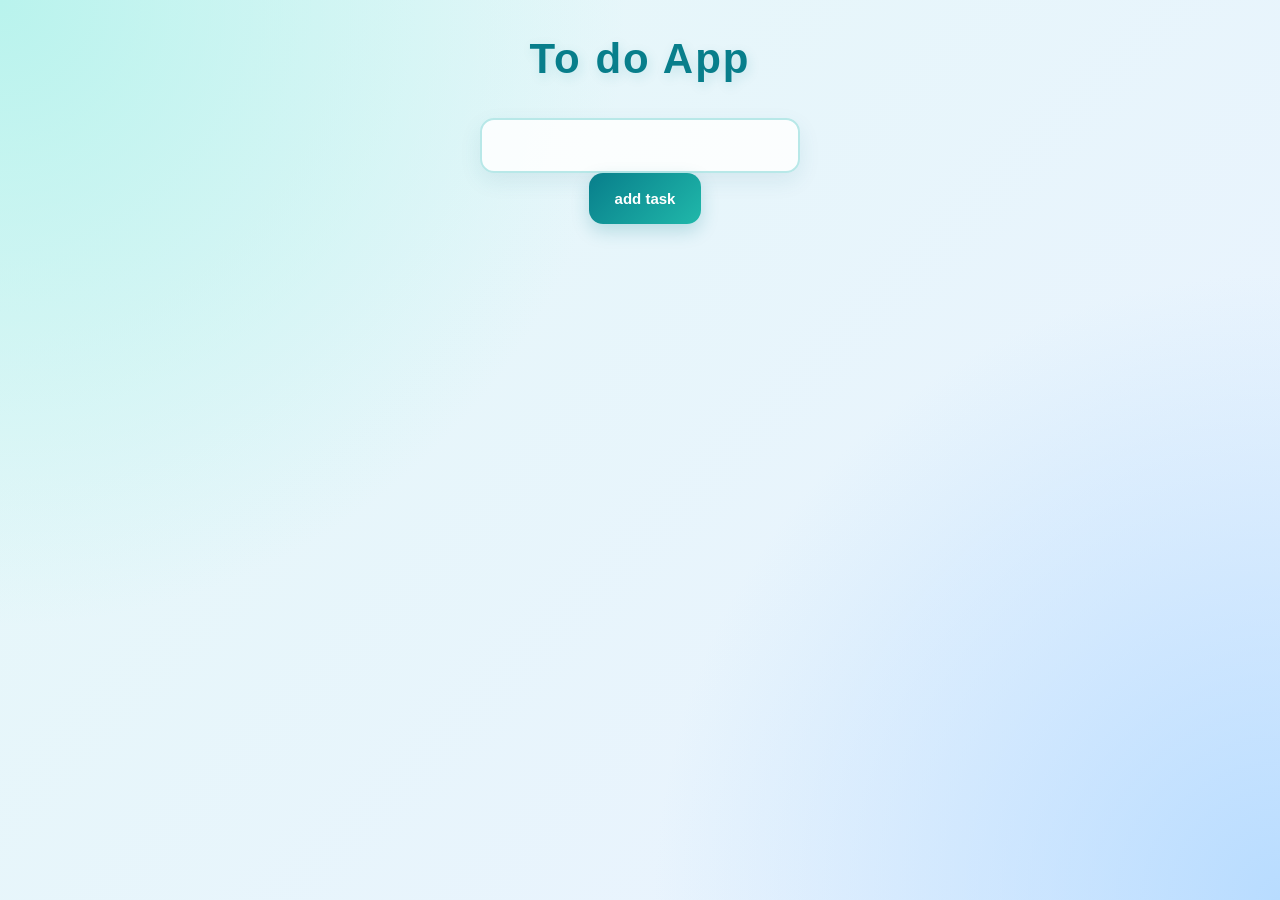
<file: 4 todo/index.html>
<!DOCTYPE html>
<html lang="en">
<head>
    <meta charset="UTF-8">
    <meta name="viewport" content="width=device-width, initial-scale=1.0">
    <title>Document</title>
    <link rel="stylesheet" href="style.css">
</head>
<body>

    <h1>To do App</h1>

    <input type="text" id="user-input">

    <button onclick="addTask()">add task</button>

    <ul id="display"></ul>
    <script src="Script.js"></script>
</body>
</html>
</file>
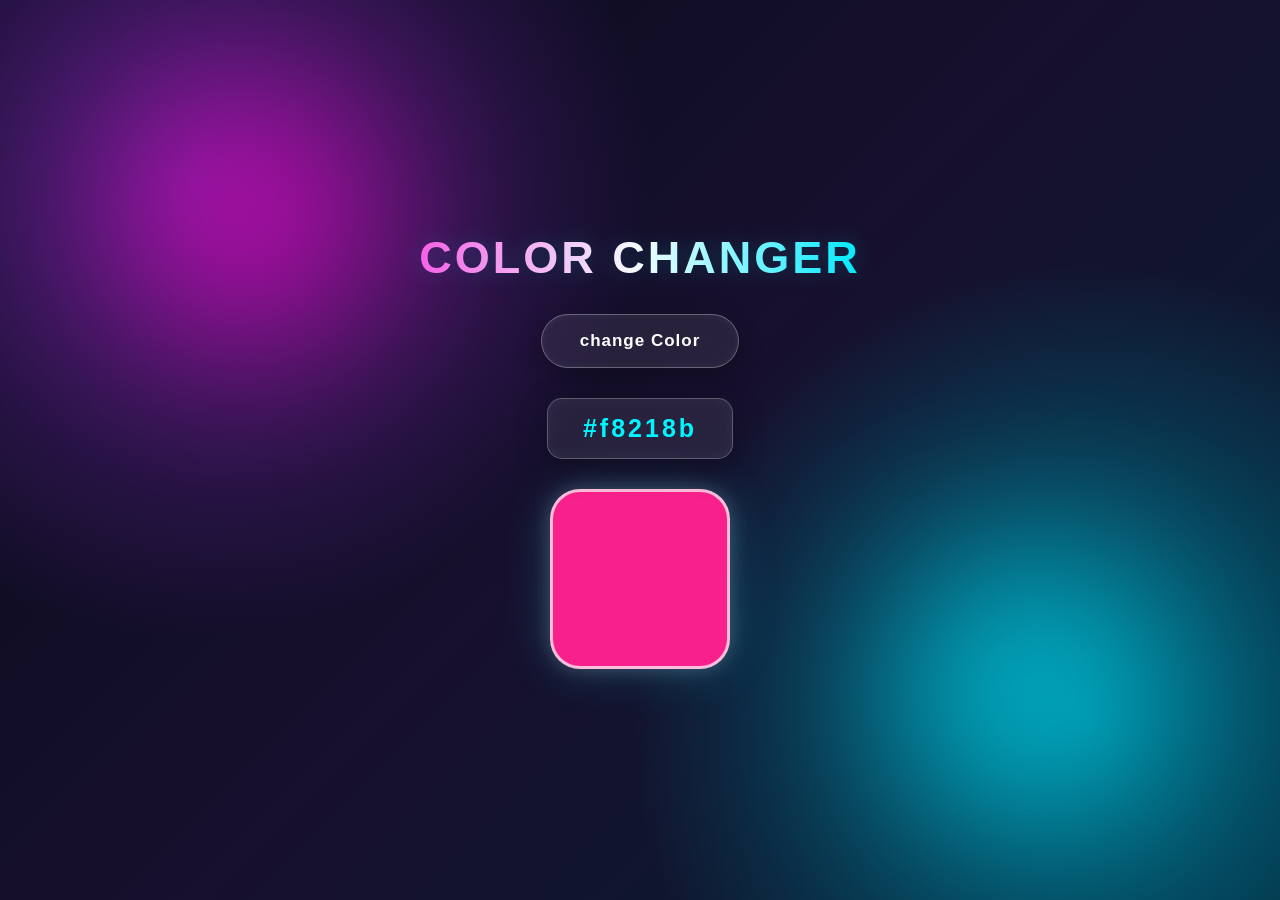
<file: color generator/index.html>
<!DOCTYPE html>
<html lang="en">
<head>
    <meta charset="UTF-8">
    <meta name="viewport" content="width=device-width, initial-scale=1.0">
    <title>Document</title>
    <link rel="stylesheet" href="style.css">
</head>
<body>
    <h1> Color changer</h1>
    <button onclick="changeColor()">change Color</button>
    <p id="display-code"></p>
    <div id="display"></div>
    <script src="script.js"></script>
</body>
</html>
</file>
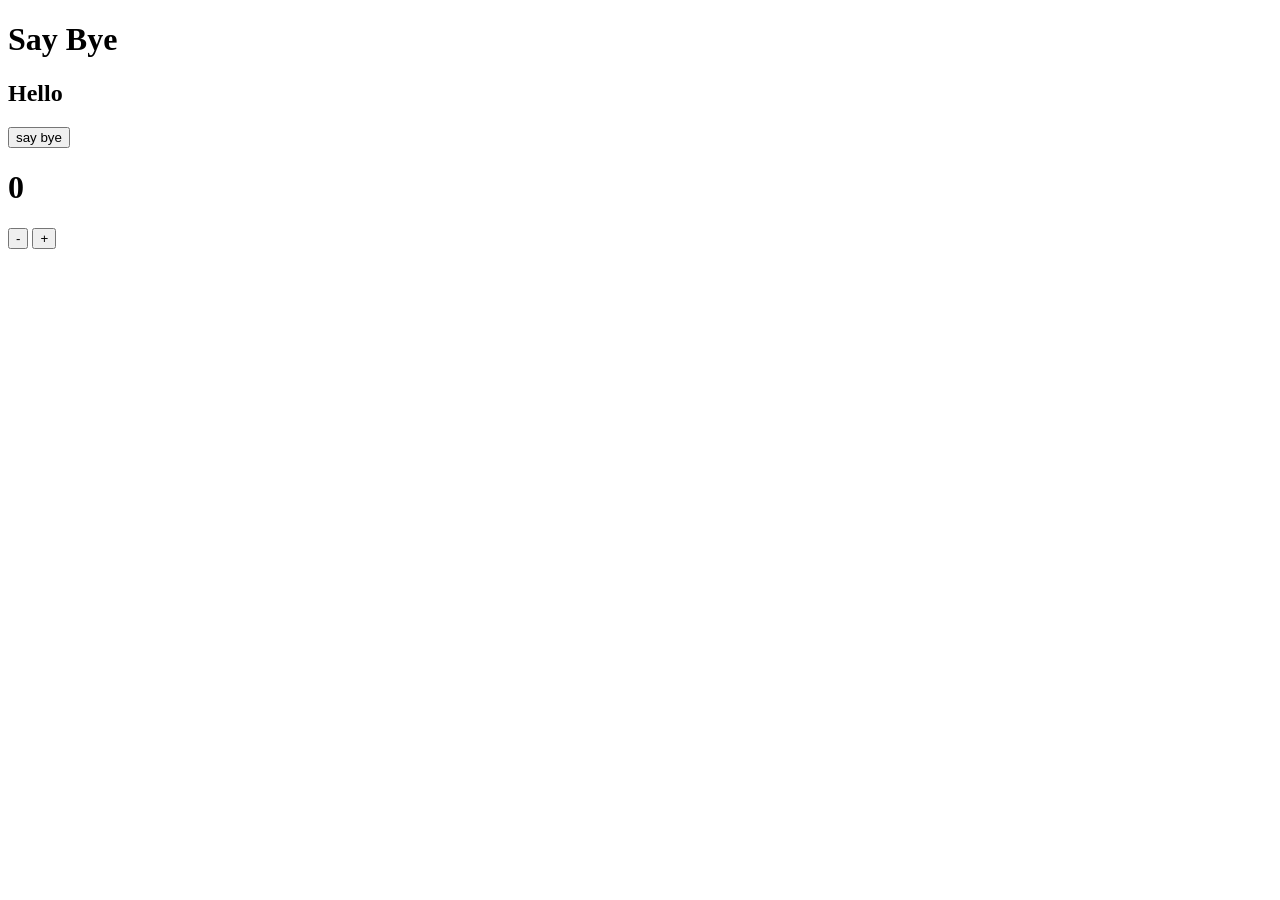
<file: counter/index.html>
<!DOCTYPE html>
<html lang="en">
<head>
    <meta charset="UTF-8">
    <meta name="viewport" content="width=device-width, initial-scale=1.0">
    <title>Document</title>
</head>
<body>
    <h1>Say Bye</h1>
    <h2 id="display">Hello</h2>
    <button onclick="bye()">say bye</button>
    <h1 id="display">0</h1>
    <button onclick="decCount()">-</button>
    <button onclick="incCount()">+</button>
    <script src="Script.js"></script>
</body>
</html>
</file>
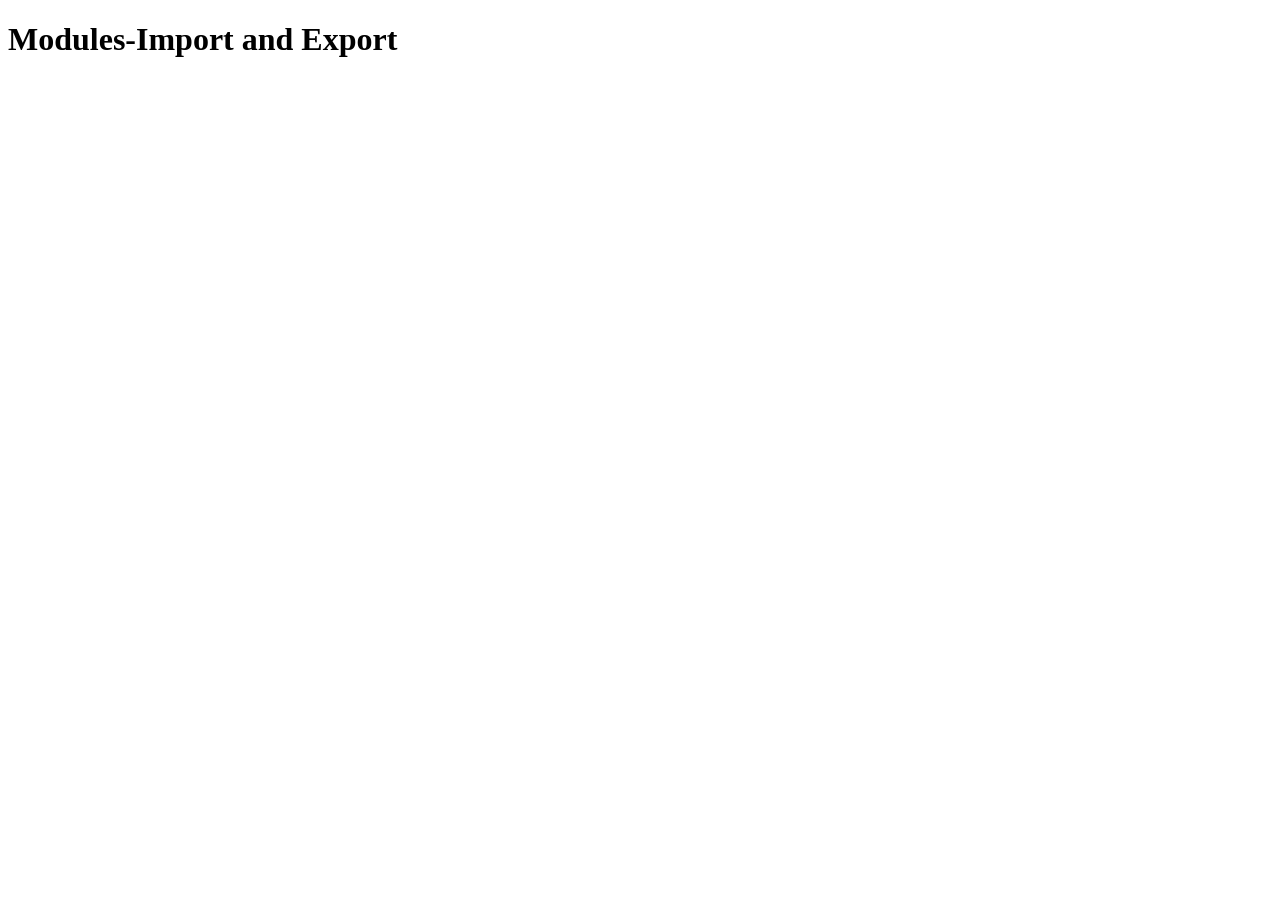
<file: imports/index.html>
<!DOCTYPE html>
<html lang="en">
<head>
    <meta charset="UTF-8">
    <meta name="viewport" content="width=device-width, initial-scale=1.0">
    <title>Document</title>
</head>
<body>
    <h1>Modules-Import and Export</h1>

    <script type="module" src="script.js"></script>
    <!-- ctrl+shift+i inspect will open -->
</body>
</html>
</file>
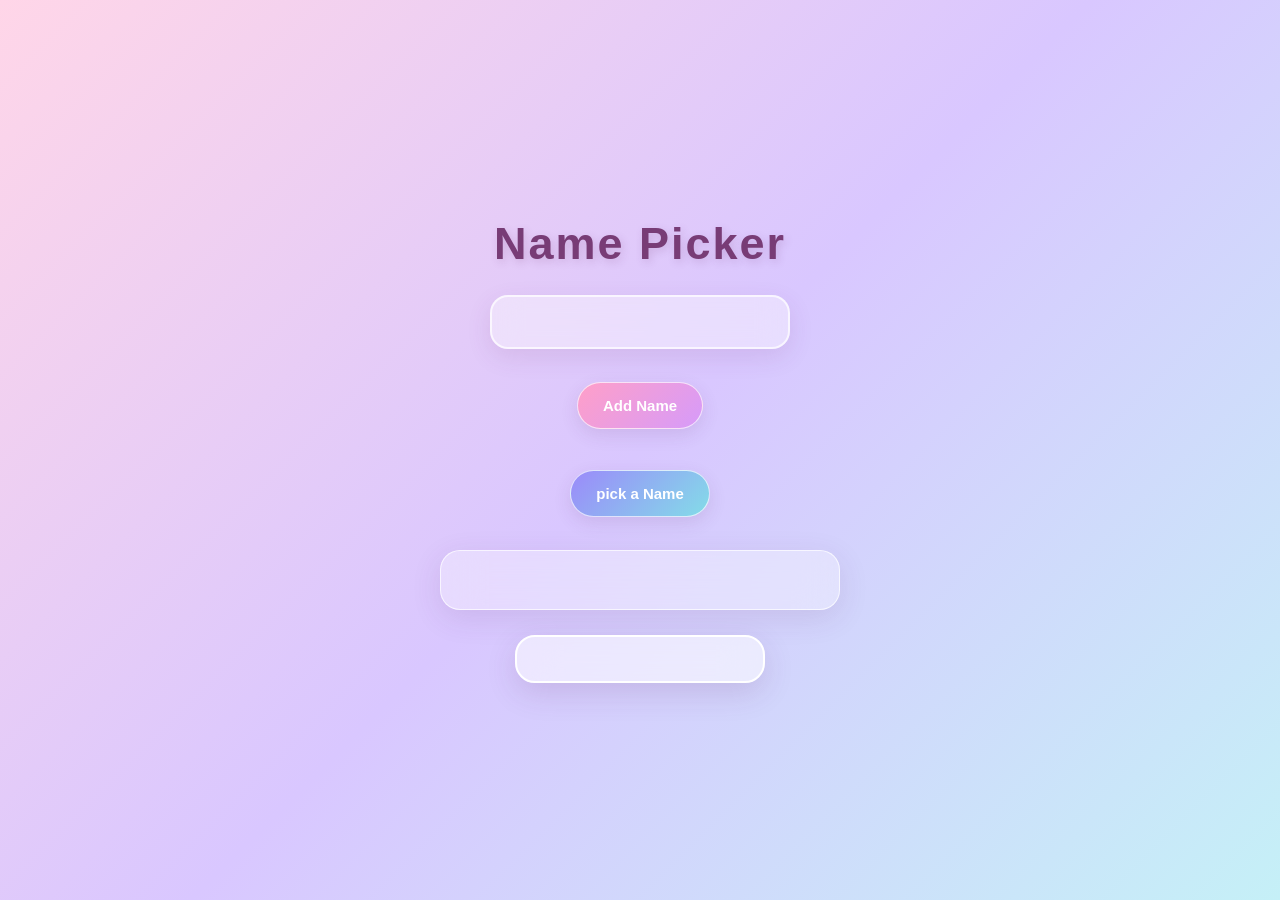
<file: Name picker/index.html>
<!DOCTYPE html>
<html lang="en">
<head>
    <meta charset="UTF-8">
    <meta name="viewport" content="width=device-width, initial-scale=1.0">
    <title>Document</title>
    <link rel="stylesheet" href="style.css">
</head>
<body>
    <h1>Name Picker</h1>
    <input type="text" id="user-input" value="">

    <button onclick="addName()">Add Name</button>
    <button onclick="pickName()">pick a Name</button>
    <div id="display"></div>
    <p id="display-name"></p>

    <script src="Script.js"></script>
</body>
</html>
</file>
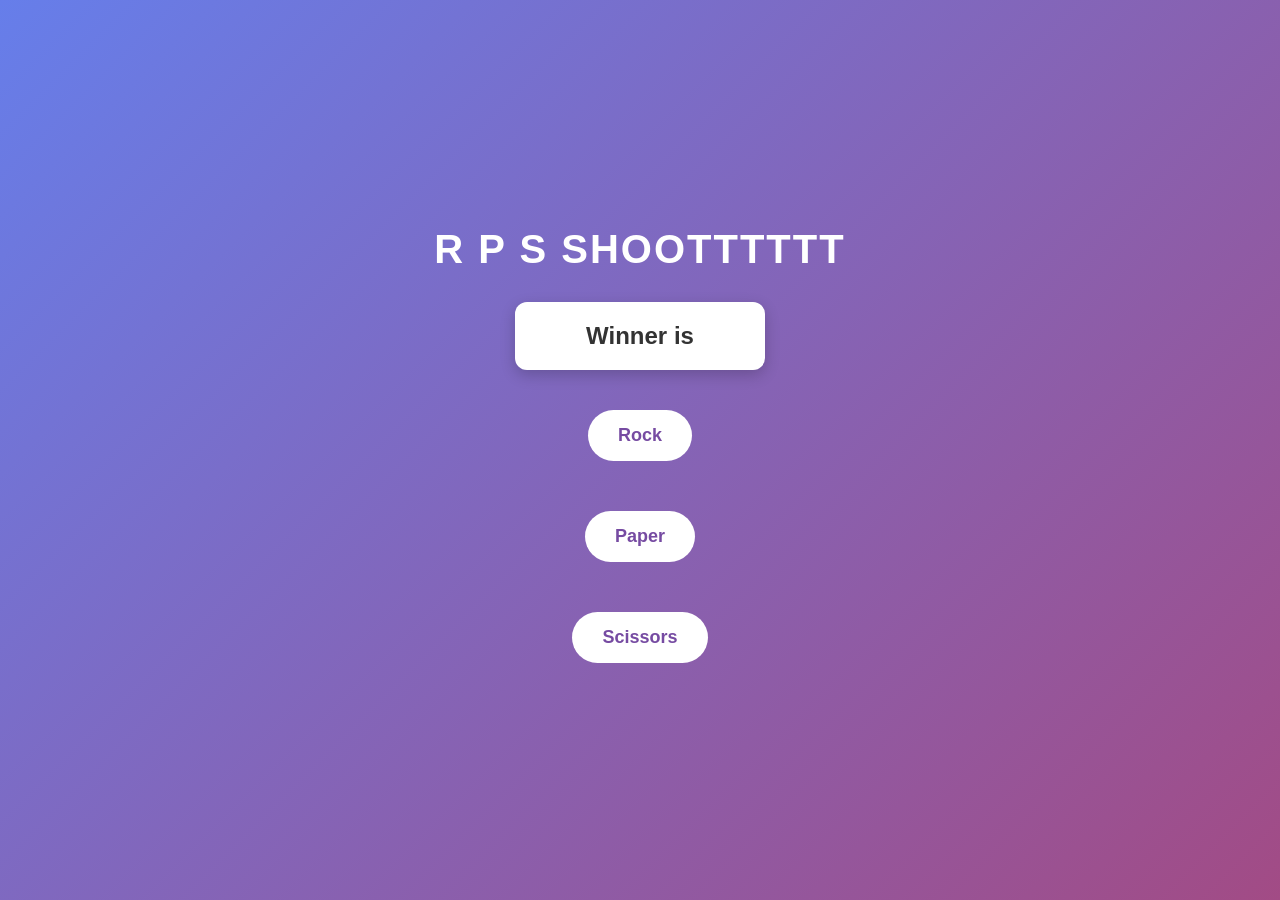
<file: Rps shoot/index.html>
<!DOCTYPE html>
<html lang="en">
<head>
    <meta charset="UTF-8">
    <meta name="viewport" content="width=device-width, initial-scale=1.0">
    <title>Document</title>
    <link rel="stylesheet" href="style.css">
</head>
<body>
    <h1> R P S SHOOTTTTTT</h1>
    <h3 id="display">Winner is</h3>

    <button onclick="shoot('rock')">Rock</button>
    <button onclick="shoot('paper')">Paper</button>
    <button onclick="shoot('scissors')">Scissors</button>
    <script src="Script.js"></script>
</body>
</html>
</file>
<file: 4 todo/style.css>
/* h1{
    color:blue;
}
button{
    background-color: crimson;
} */


/* ===== OCEAN BREEZE TODO APP ===== */

* {
    margin: 0;
    padding: 0;
    box-sizing: border-box;
}

body {
    height: 100vh;
    overflow: hidden;

    display: flex;
    flex-direction: column;
    align-items: center;

    font-family: 'Poppins', sans-serif;

    background:
        radial-gradient(circle at top left, #b9f3ed, transparent 40%),
        radial-gradient(circle at bottom right, #b8dcff, transparent 40%),
        linear-gradient(135deg, #e5f8f8, #eaf2ff);

    padding: 35px 20px;
}

/* Heading */

h1 {
    font-size: 42px;
    font-weight: 800;
    letter-spacing: 2px;

    color: #087e8b;

    margin-bottom: 35px;

    text-shadow: 2px 4px 12px rgba(8, 126, 139, 0.15);
}

/* Input */

#user-input {
    width: 320px;
    padding: 17px 20px;

    border: 2px solid #b8e8e8;
    border-radius: 14px;
    outline: none;

    background: rgba(255, 255, 255, 0.85);

    font-size: 15px;
    color: #245b69;

    box-shadow: 0 8px 22px rgba(20, 100, 120, 0.09);

    transition: 0.3s ease;
}

#user-input::placeholder {
    color: #91b9c0;
}

#user-input:focus {
    border-color: #18a6a6;
    box-shadow: 0 0 0 5px rgba(24, 166, 166, 0.12);
}

/* Add Button */

button {
    margin-left: 10px;
    padding: 17px 26px;

    border: none;
    border-radius: 14px;

    background: linear-gradient(135deg, #087e8b, #20b8aa);

    color: white;
    font-size: 15px;
    font-weight: 700;

    cursor: pointer;

    box-shadow: 0 7px 18px rgba(8, 126, 139, 0.22);

    transition: all 0.3s ease;
}

button:hover {
    transform: translateY(-3px);
    background: linear-gradient(135deg, #066875, #159e9a);

    box-shadow: 0 11px 23px rgba(8, 126, 139, 0.3);
}

button:active {
    transform: scale(0.96);
}

/* Scrollable Task Area */

#display {
    width: min(500px, 100%);

    margin-top: 35px;
    padding: 5px 12px 5px 5px;

    list-style: none;

    flex: 1;
    min-height: 0;

    overflow-y: auto;
    overflow-x: hidden;

    scrollbar-width: thin;
    scrollbar-color: #35aaa9 transparent;
}

/* Individual Tasks */

#display li {
    padding: 19px 22px;
    margin-bottom: 14px;

    border-radius: 15px;

    background: rgba(255, 255, 255, 0.85);

    border: 1px solid rgba(92, 190, 190, 0.3);

    color: #27616d;

    font-size: 16px;
    font-weight: 600;

    box-shadow: 0 6px 18px rgba(30, 110, 130, 0.08);

    overflow-wrap: anywhere;

    animation: appear 0.35s ease;

    transition: all 0.3s ease;
}

/* Task Icon */

#display li::before {
    content: "✓";
    display: inline-flex;

    align-items: center;
    justify-content: center;

    width: 24px;
    height: 24px;

    margin-right: 12px;

    border-radius: 50%;

    background: #d6f5ef;
    color: #0a9b88;

    font-size: 14px;
    font-weight: bold;
}

/* Hover Effect */

#display li:hover {
    transform: translateX(5px);

    background: #ffffff;

    border-color: #65c9c1;

    box-shadow: 0 9px 22px rgba(20, 140, 140, 0.14);
}

/* Custom Scrollbar */

#display::-webkit-scrollbar {
    width: 7px;
}

#display::-webkit-scrollbar-track {
    background: transparent;
}

#display::-webkit-scrollbar-thumb {
    background: #70c9c3;
    border-radius: 20px;
}

#display::-webkit-scrollbar-thumb:hover {
    background: #168f91;
}

/* Animation */

@keyframes appear {
    from {
        opacity: 0;
        transform: translateY(12px);
    }

    to {
        opacity: 1;
        transform: translateY(0);
    }
}

/* Mobile Responsive */

@media (max-width: 500px) {

    body {
        padding: 25px 15px;
    }

    h1 {
        font-size: 32px;
        margin-bottom: 25px;
    }

    #user-input {
        width: 100%;
        margin-bottom: 12px;
    }

    button {
        width: 100%;
        margin-left: 0;
    }

    #display {
        width: 100%;
    }
}
</file>
<file: color generator/style.css>
/* #display
{
    border: 3px solid black;

    height: 100px;
    width: 100px;
} */

/* =================================
   NEON AURORA - GLASSMORPHISM THEME
================================= */

/* Reset */
* {
    margin: 0;
    padding: 0;
    box-sizing: border-box;
}

/* Main background */
body {
    font-family: 'Segoe UI', sans-serif;
    min-height: 100vh;
    display: flex;
    flex-direction: column;
    justify-content: center;
    align-items: center;
    gap: 30px;
    overflow: hidden;

    background:
        radial-gradient(circle at 15% 20%, #502080 0%, transparent 35%),
        radial-gradient(circle at 85% 80%, #006b83 0%, transparent 35%),
        linear-gradient(135deg, #090919, #17102e, #071d30);

    color: white;
    position: relative;
}

/* Decorative glowing circles */
body::before,
body::after {
    content: "";
    position: fixed;
    width: 250px;
    height: 250px;
    border-radius: 50%;
    filter: blur(90px);
    opacity: 0.7;
    z-index: -1;
}

body::before {
    background: #ff00cc;
    top: 10%;
    left: 10%;
}

body::after {
    background: #00eaff;
    bottom: 10%;
    right: 10%;
}

/* Heading */
h1 {
    font-size: 45px;
    font-weight: 800;
    letter-spacing: 3px;
    text-align: center;
    text-transform: uppercase;

    background: linear-gradient(
        90deg,
        #ff5ce7,
        #ffffff,
        #00eaff
    );

    -webkit-background-clip: text;
    background-clip: text;
    -webkit-text-fill-color: transparent;

    text-shadow: 0 0 25px rgba(0, 234, 255, 0.2);
}

/* Glassmorphism button */
button {
    padding: 16px 38px;
    border-radius: 50px;

    background: rgba(255, 255, 255, 0.08);
    backdrop-filter: blur(15px);
    -webkit-backdrop-filter: blur(15px);

    border: 1px solid rgba(255, 255, 255, 0.3);

    color: #ffffff;
    font-size: 17px;
    font-weight: bold;
    letter-spacing: 1px;

    cursor: pointer;
    transition: all 0.4s ease;

    box-shadow:
        0 8px 25px rgba(0, 0, 0, 0.3),
        inset 0 0 10px rgba(255, 255, 255, 0.05);
}

/* Button hover */
button:hover {
    background: linear-gradient(
        90deg,
        #ff00cc,
        #7b2ff7,
        #00eaff
    );

    transform: translateY(-5px);
    box-shadow:
        0 0 15px #ff00cc,
        0 0 30px rgba(0, 234, 255, 0.5);
}

/* Button click */
button:active {
    transform: scale(0.94);
}

/* HEX color code display */
#display-code {
    font-size: 25px;
    font-weight: bold;
    letter-spacing: 3px;
    color: #00f5ff;

    padding: 15px 35px;
    border-radius: 15px;

    background: rgba(255, 255, 255, 0.08);
    backdrop-filter: blur(15px);
    -webkit-backdrop-filter: blur(15px);

    border: 1px solid rgba(255, 255, 255, 0.25);

    box-shadow:
        0 8px 32px rgba(0, 0, 0, 0.3),
        inset 0 0 15px rgba(255, 255, 255, 0.05);

    transition: 0.3s;
}

/* Color preview box */
#display {
    height: 180px;
    width: 180px;

    border-radius: 30px;
    border: 3px solid rgba(255, 255, 255, 0.7);

    box-shadow:
        0 0 20px rgba(255, 255, 255, 0.2),
        0 0 50px rgba(0, 234, 255, 0.2);

    transition: background-color 0.5s ease,
                transform 0.4s ease;

    animation: float 3s ease-in-out infinite;
}

/* Preview hover */
#display:hover {
    transform: scale(1.08) rotate(3deg);
    box-shadow: 0 0 35px rgba(0, 234, 255, 0.5);
}

/* Floating animation */
@keyframes float {
    0%, 100% {
        transform: translateY(0);
    }

    50% {
        transform: translateY(-10px);
    }
}

/* Mobile responsive */
@media (max-width: 600px) {
    h1 {
        font-size: 30px;
    }

    #display {
        width: 150px;
        height: 150px;
    }

    #display-code {
        font-size: 20px;
    }

    button {
        font-size: 15px;
    }
}
</file>
<file: Name picker/style.css>
/* PASTEL DREAM THEME */

* {
    margin: 0;
    padding: 0;
    box-sizing: border-box;
}

body {
    min-height: 100vh;
    font-family: 'Poppins', sans-serif;

    display: flex;
    flex-direction: column;
    justify-content: center;
    align-items: center;
    gap: 25px;

    background: linear-gradient(
        135deg,
        #ffd6e8,
        #d9c7ff,
        #c5f0f7
    );

    padding: 25px;
}

/* Heading */
h1 {
    font-size: 45px;
    color: #783c76;
    letter-spacing: 2px;
    text-shadow: 2px 3px 8px rgba(120, 60, 118, 0.2);
}

/* Input */
#user-input {
    width: 300px;
    padding: 16px 20px;

    border: 2px solid rgba(255,255,255,0.7);
    border-radius: 18px;

    outline: none;
    font-size: 16px;
    color: #633b67;

    background: rgba(255,255,255,0.4);
    backdrop-filter: blur(15px);

    box-shadow: 0 8px 25px rgba(120,60,118,0.12);

    transition: 0.3s;
}

#user-input:focus {
    border-color: #bd78c6;
    box-shadow: 0 0 15px rgba(189,120,198,0.3);
}

/* Buttons */
button {
    padding: 14px 25px;
    margin: 8px;

    border: 1px solid rgba(255,255,255,0.7);
    border-radius: 30px;

    background: rgba(255,255,255,0.4);
    backdrop-filter: blur(15px);

    color: #713d79;
    font-size: 15px;
    font-weight: bold;

    cursor: pointer;
    transition: 0.3s;

    box-shadow: 0 6px 18px rgba(100,50,100,0.12);
}

/* Add Name button */
button:nth-of-type(1) {
    background: linear-gradient(135deg, #ff9fc8, #d69bfa);
    color: white;
}

/* Pick Name button */
button:nth-of-type(2) {
    background: linear-gradient(135deg, #9b8afa, #83dce8);
    color: white;
}

button:hover {
    transform: translateY(-5px) scale(1.05);
    box-shadow: 0 10px 25px rgba(100,50,100,0.2);
}

button:active {
    transform: scale(0.95);
}

/* Names list */
#display {
    width: min(90%, 400px);
    min-height: 60px;

    padding: 20px;
    border-radius: 20px;

    background: rgba(255,255,255,0.35);
    backdrop-filter: blur(20px);
    border: 1px solid rgba(255,255,255,0.7);

    color: #693c70;
    font-size: 17px;
    text-align: center;

    box-shadow: 0 8px 30px rgba(100,50,100,0.12);
    overflow-wrap: anywhere;
}

/* Selected name */
#display-name {
    min-width: 250px;
    padding: 22px 35px;

    background: rgba(255,255,255,0.55);
    backdrop-filter: blur(20px);

    border: 2px solid white;
    border-radius: 20px;

    color: #a13c91;
    font-size: 25px;
    font-weight: bold;
    text-align: center;

    box-shadow: 0 10px 30px rgba(100,50,100,0.15);
    animation: appear 0.5s ease;
}

@keyframes appear {
    from {
        opacity: 0;
        transform: scale(0.8);
    }
    to {
        opacity: 1;
        transform: scale(1);
    }
}

/* Mobile */
@media(max-width: 500px) {
    h1 {
        font-size: 32px;
    }

    #user-input {
        width: 90%;
    }

    button {
        padding: 12px 18px;
    }
}
</file>
<file: Rps shoot/style.css>
/* Basic page styling */
* {
    margin: 0;
    padding: 0;
    box-sizing: border-box;
}

body {
    font-family: Arial, sans-serif;
    background: linear-gradient(135deg, #667eea, #a24b85);
    min-height: 100vh;
    display: flex;
    flex-direction: column;
    justify-content: center;
    align-items: center;
    gap: 30px;
}

/* Game heading */
h1 {
    color: white;
    font-size: 40px;
    text-align: center;
    letter-spacing: 2px;
}

/* Result display */
#display {
    background: white;
    color: #333;
    padding: 20px 40px;
    border-radius: 12px;
    font-size: 24px;
    min-width: 250px;
    text-align: center;
    box-shadow: 0 5px 15px rgba(0,0,0,0.2);
}

/* Buttons */
button {
    background: white;
    color: #764ba2;
    border: none;
    padding: 15px 30px;
    margin: 10px;
    border-radius: 30px;
    font-size: 18px;
    font-weight: bold;
    cursor: pointer;
    transition: 0.3s;
}

/* Hover effect */
button:hover {
    background: #ffcc70;
    color: #333;
    transform: scale(1.1);
}

/* Click effect */
button:active {
    transform: scale(0.95);
}
</file>
